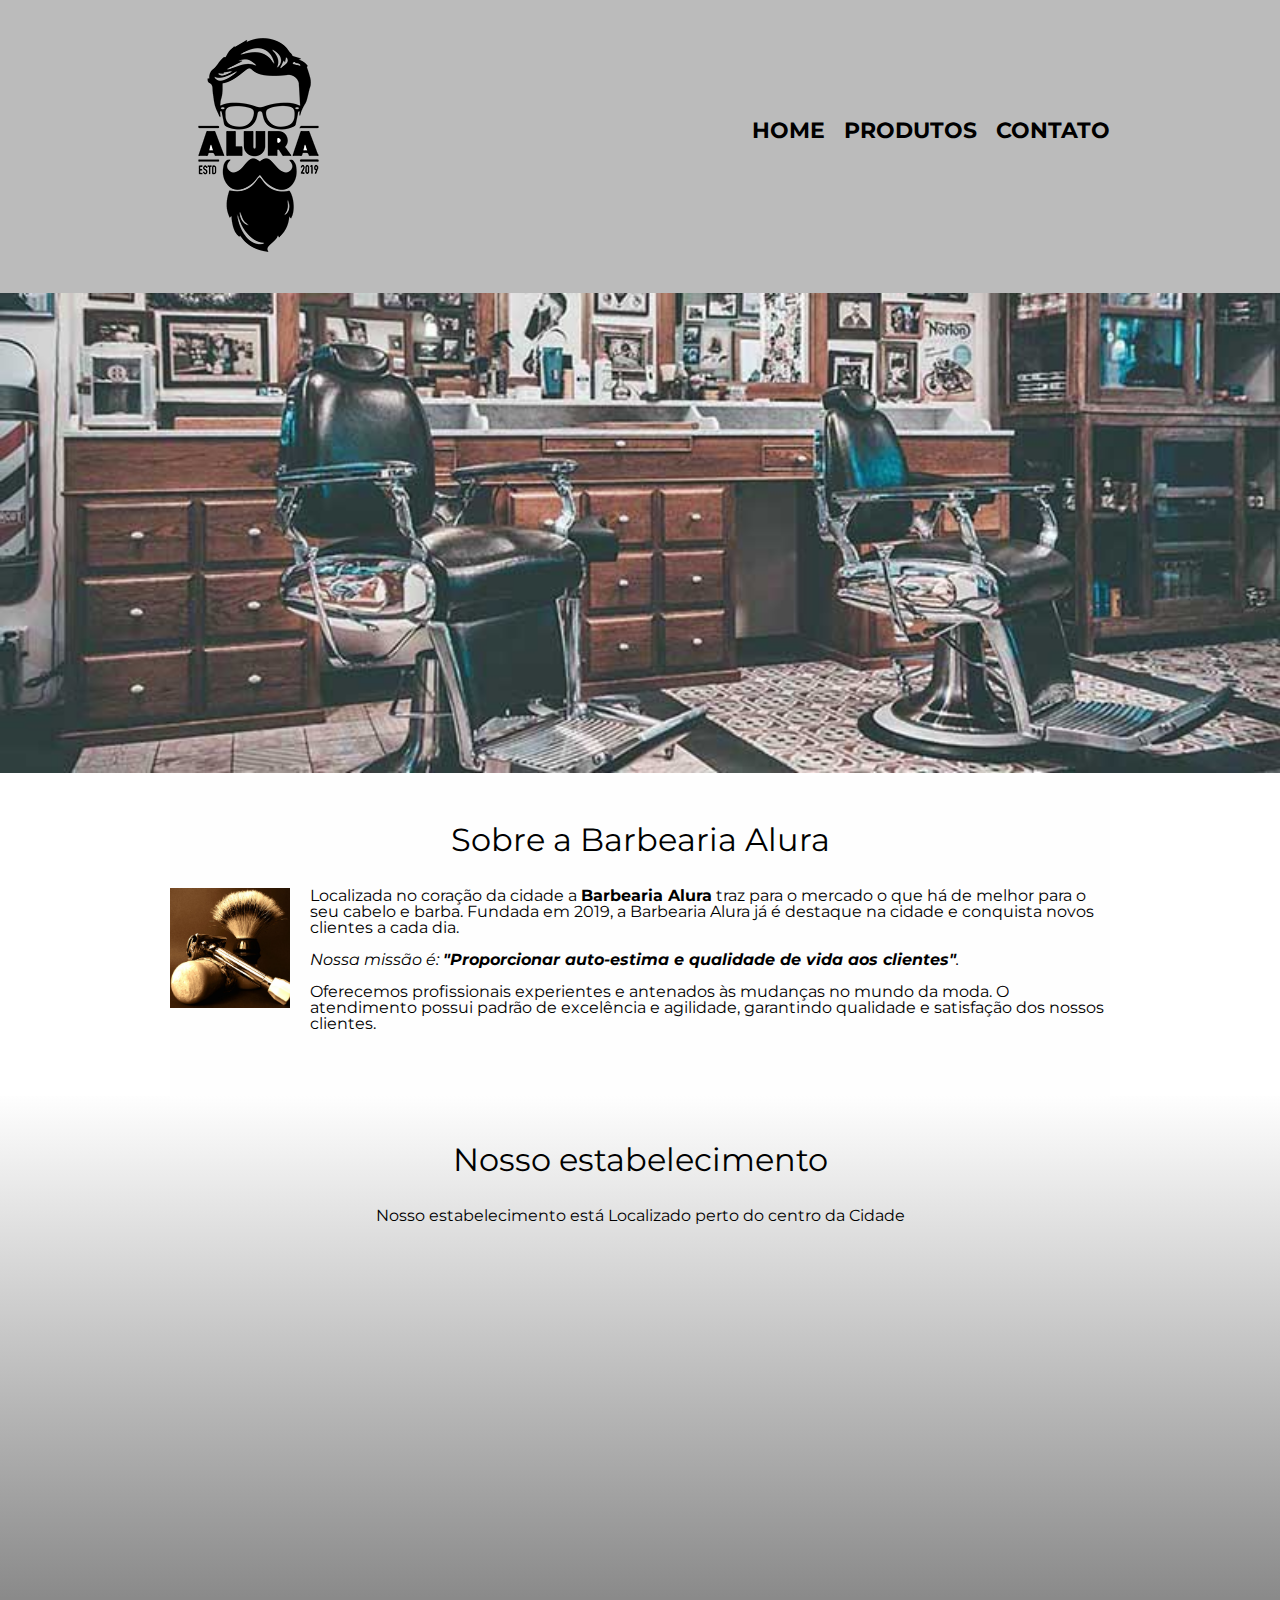
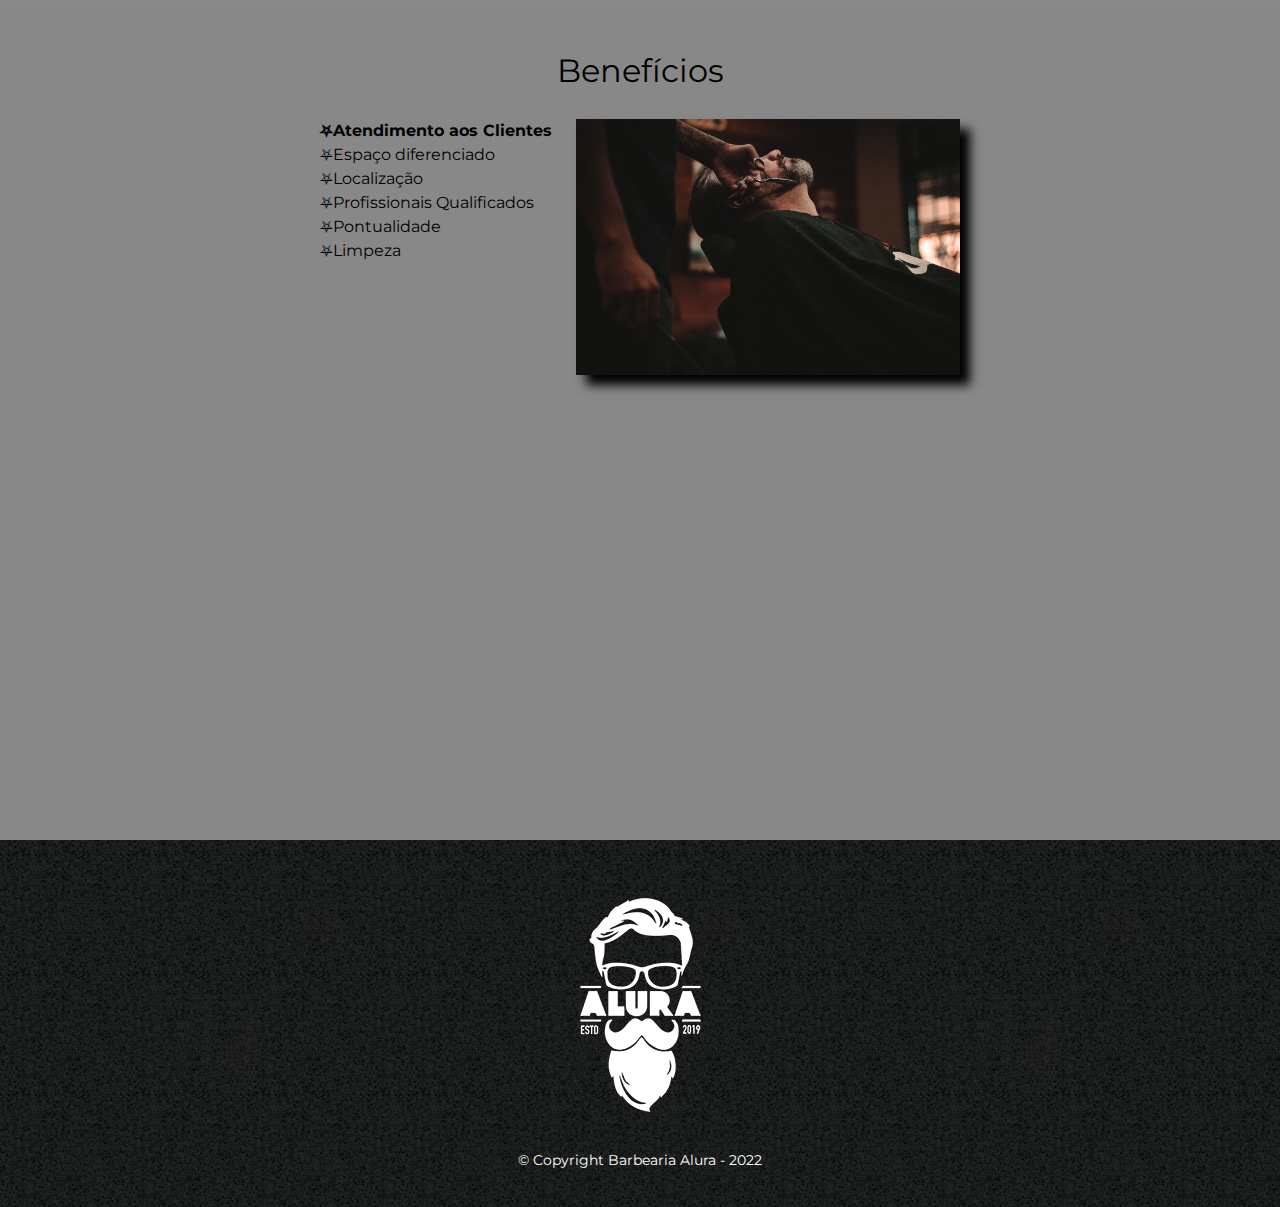
<file: index.html>
<!DOCTYPE html>
<html lang="pt-br">
	<head>
		<meta charset="UTF-8">
		<meta name="viewport" content="width=device-width">
		<title>Barbearia Alura</title>
		<link rel="stylesheet" href="reset.css">
		<link rel="stylesheet" href="style.css">
		<link rel="preconnect" href="https://fonts.googleapis.com">
<link rel="preconnect" href="https://fonts.gstatic.com" crossorigin>
<link href="https://fonts.googleapis.com/css2?family=Montserrat&display=swap" rel="stylesheet">
	</head>

	<body>
		<header>
			<div class="caixa">
				<h1><img src="logo.png"></h1>
				<nav>
					<ul>
						<li><a href="index.html">Home</a></li>
						<li><a href="produtos.html">Produtos</a></li>
						<li><a href="contato.html">Contato</a></li>

					</ul>
				</nav>
			</div>
		</header>

		<img class="banner" src="banner.jpg">
		<main>

		<section class="principal">

      		<h2 class="titulo-principal">Sobre a Barbearia Alura</h2>

      		<img class="utensilios" src="utensilios.jpg" alt="utensilios de barbearia">
	 
			<p>Localizada no coração da cidade a <strong>Barbearia Alura</strong> traz para o mercado o que há de melhor para o seu cabelo e barba. Fundada em 2019, a Barbearia Alura já é destaque na cidade e conquista novos clientes a cada dia.</p>

			<p id="missao"><em>Nossa missão é: <strong>"Proporcionar auto-estima e qualidade de vida aos clientes"</strong>.</em></p>

			<p>Oferecemos profissionais experientes e antenados às mudanças no mundo da moda. O atendimento possui padrão de excelência e agilidade, garantindo qualidade e satisfação dos nossos clientes.</p>
		</section>

		<section class="mapa">
			<h3 class="titulo-principal">Nosso estabelecimento</h3>
			<p>Nosso estabelecimento está Localizado perto do centro da Cidade</p>

			<div class="mapa-conteudo">
			<iframe src="https://www.google.com/maps/embed?pb=!1m18!1m12!1m3!1d959.7619342548655!2d-48.114262170836895!3d-15.801436708889229!2m3!1f0!2f0!3f0!3m2!1i1024!2i768!4f13.1!3m3!1m2!1s0x0%3A0x3bf67cfc347c80a8!2zMTXCsDQ4JzA1LjIiUyA0OMKwMDYnNDkuNCJX!5e0!3m2!1spt-BR!2sbr!4v1661357896509!5m2!1spt-BR!2sbr" width="100%" height="300" style="border:0;" allowfullscreen="" loading="lazy" referrerpolicy="no-referrer-when-downgrade"></iframe>

			</div>

		</section>

		<section class="beneficios">
			<h3 class="titulo-principal">Benefícios</h3>

			<div class="conteudo-beneficios">
				<ul class="lista-beneficios">
					<li class="itens">Atendimento aos Clientes</li>
					<li class="itens">Espaço diferenciado</li>
					<li class="itens">Localização</li>
					<li class="itens">Profissionais Qualificados</li>
					<li class="itens">Pontualidade</li>
					<li class="itens">Limpeza</li>
				</ul><img src="beneficios.jpg" class="imagem-beneficios">

			</div>

			<div class="video">
			<iframe width="100% " height="315" src="https://www.youtube.com/embed/wcVVXUV0YUY" frameborder="0" allow="accelerometer; autoplay; encrypted-media; gyroscope; picture-in-picture" allowfullscreen>
			</iframe>
			</div>
		</section>

		</main>
		<footer>
			<img src="logo-branco.png">
			<p class="Copyright">&copy; Copyright Barbearia Alura - 2022</p>
		</footer>

	</body>
</html>
</file>
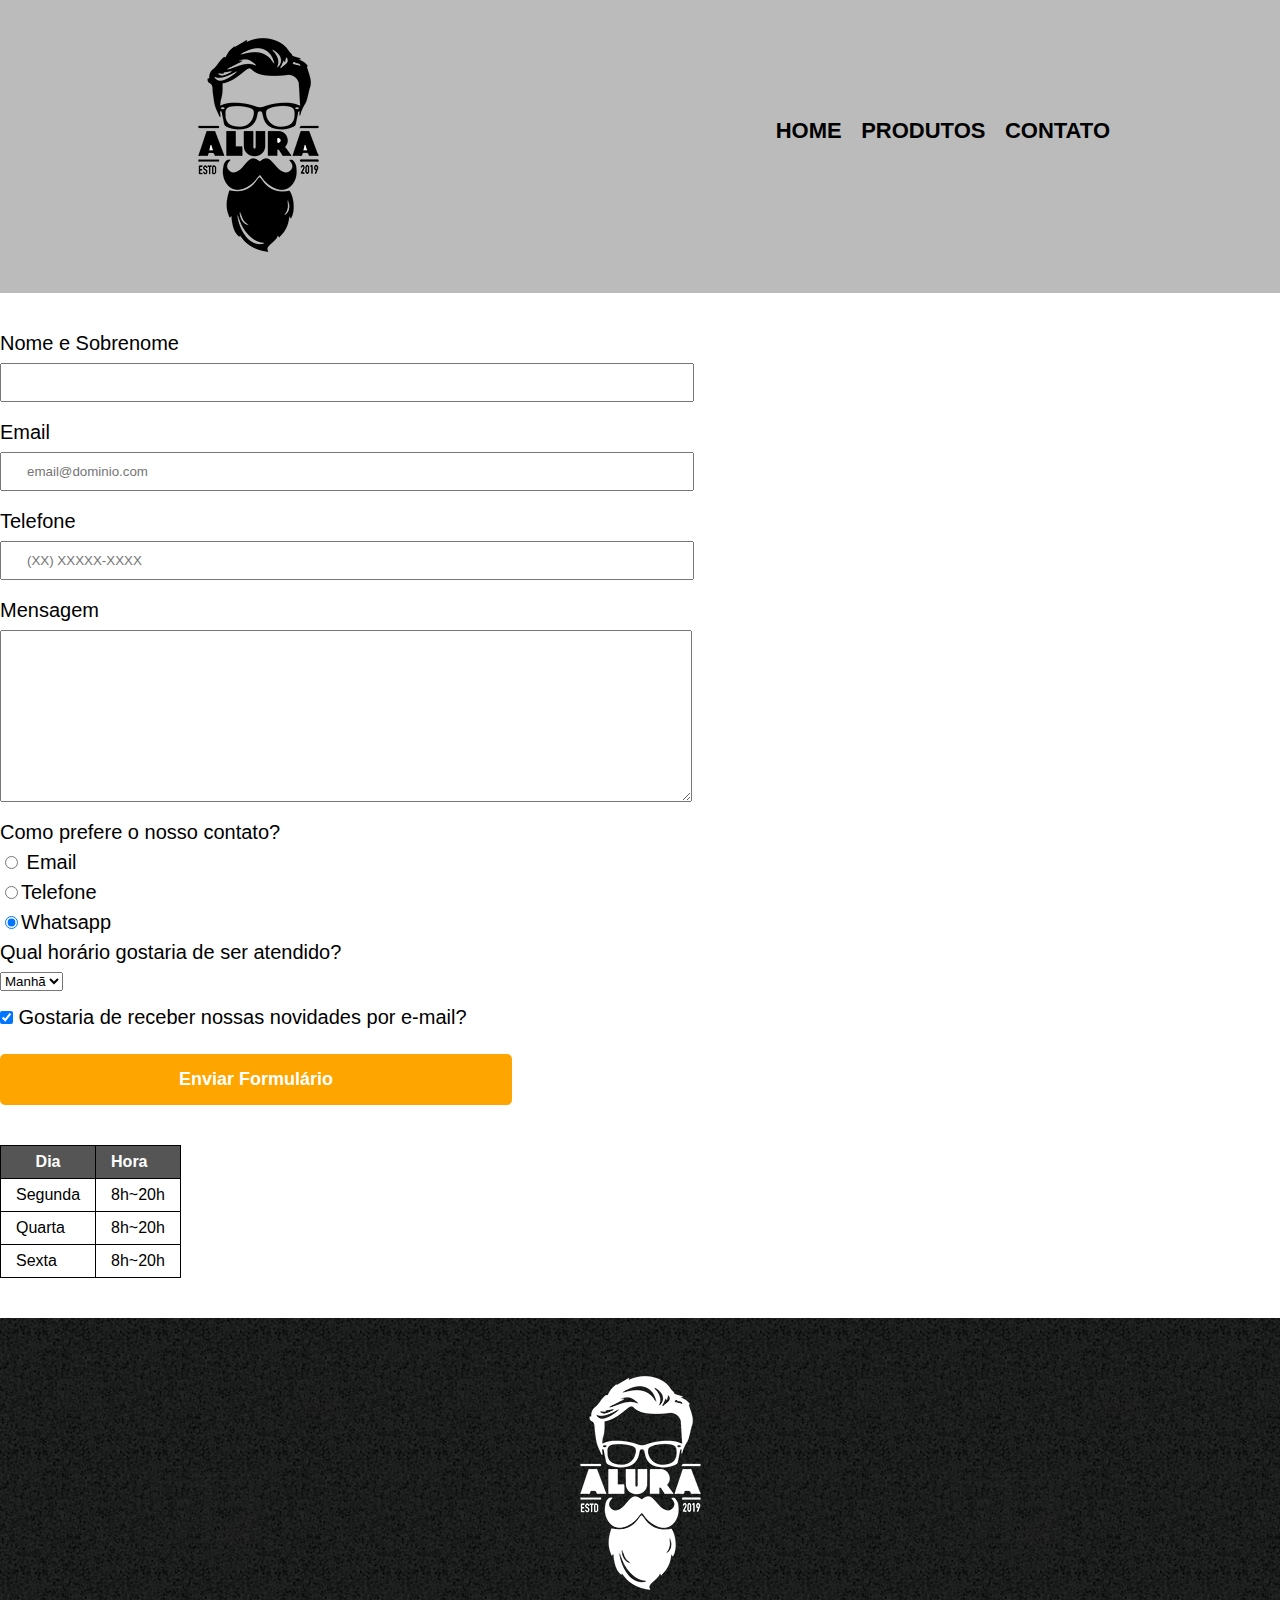
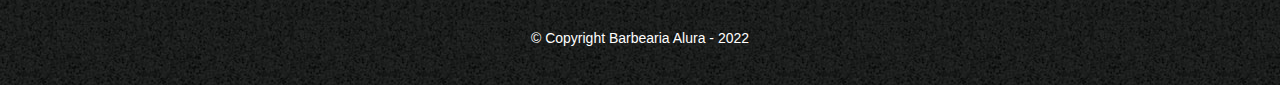
<file: contato.html>
<!DOCTYPE html>
<html>
	<head>
		<meta charset="utf-8">
		<title>Contato - Barbearia Alura</title>

		<link rel="stylesheet" href="reset.css">
		<link rel="stylesheet" href="style.css">
	</head>
	<body>
		<header>
			<div class="caixa">
				<h1><img src="logo.png" alt="Logo da Barbearia Alura"></h1>
				<nav>
					<ul>
						<li><a href="index.html">Home</a></li>
						<li><a href="produtos.html">Produtos</a></li>
						<li><a href="contato.html">Contato</a></li>

					</ul>
				</nav>
			</div>
		</header>
			<main>
				<form>
					<label for="nomeesobrenome">Nome e Sobrenome</label>
					<input type="text" id="nomeesobrenome" class="input-padrao" required>

					<label for="email">Email</label>
					<input type="email" id="email" class="input-padrao" required placeholder="email@dominio.com">

					<label for="telefone">Telefone</label>
					<input type="tel" id="telefone" class="input-padrao" required placeholder="(XX) XXXXX-XXXX">

					<label for="mensagem">Mensagem</label>
					<textarea cols="70" rows="10" id="mensagem" class="input-padrao" required></textarea> 

						<fieldset>
							<legend>Como prefere o nosso contato?</legend>
							<label for="radio-email"><input type="radio" name="contato" value="email" id="radio-email"> Email</label>
							

							<label for="radio-telefone"><input type="radio" name="contato" value="telefone" id="radio-telefone">Telefone</label>
							

							<label for="radio-whatsapp"><input type="radio" name="contato" value="Whatsapp" id="radio-whatsapp" checked>Whatsapp</label>
							
						</fieldset>

						<fieldset>
							<legend>Qual horário gostaria de ser atendido?</legend>

							<select>
								<option>Manhã</option>
								<option>Tarde</option>
								<option>Noite</option>
							</select>
						</fieldset>
					<label><input class="checkbox" type="checkbox" checked> Gostaria de receber nossas novidades por e-mail?</label>

					<input type="submit" value="Enviar Formulário" class="enviar">
				</form>
					<table>
						<thead>
							<th>Dia</th>
							<td>Hora</td>
						</tr>
						<tbody>
							<tr>
								<td>Segunda</td>
								<td>8h~20h</td>
							</tr>
							<tr>
								<td>Quarta</td>
								<td>8h~20h</td>
							</tr>
							<tr>
								<td>Sexta</td>
								<td>8h~20h</td>
							</tr>
						</tbody>
					</table>
			</main>
				<footer>
				<img src="logo-branco.png" alt="Logo da Barbearia Alura">
				<p class="Copyright">&copy; Copyright Barbearia Alura - 2022</p>
				</footer>

	</body>
</html>
</file>
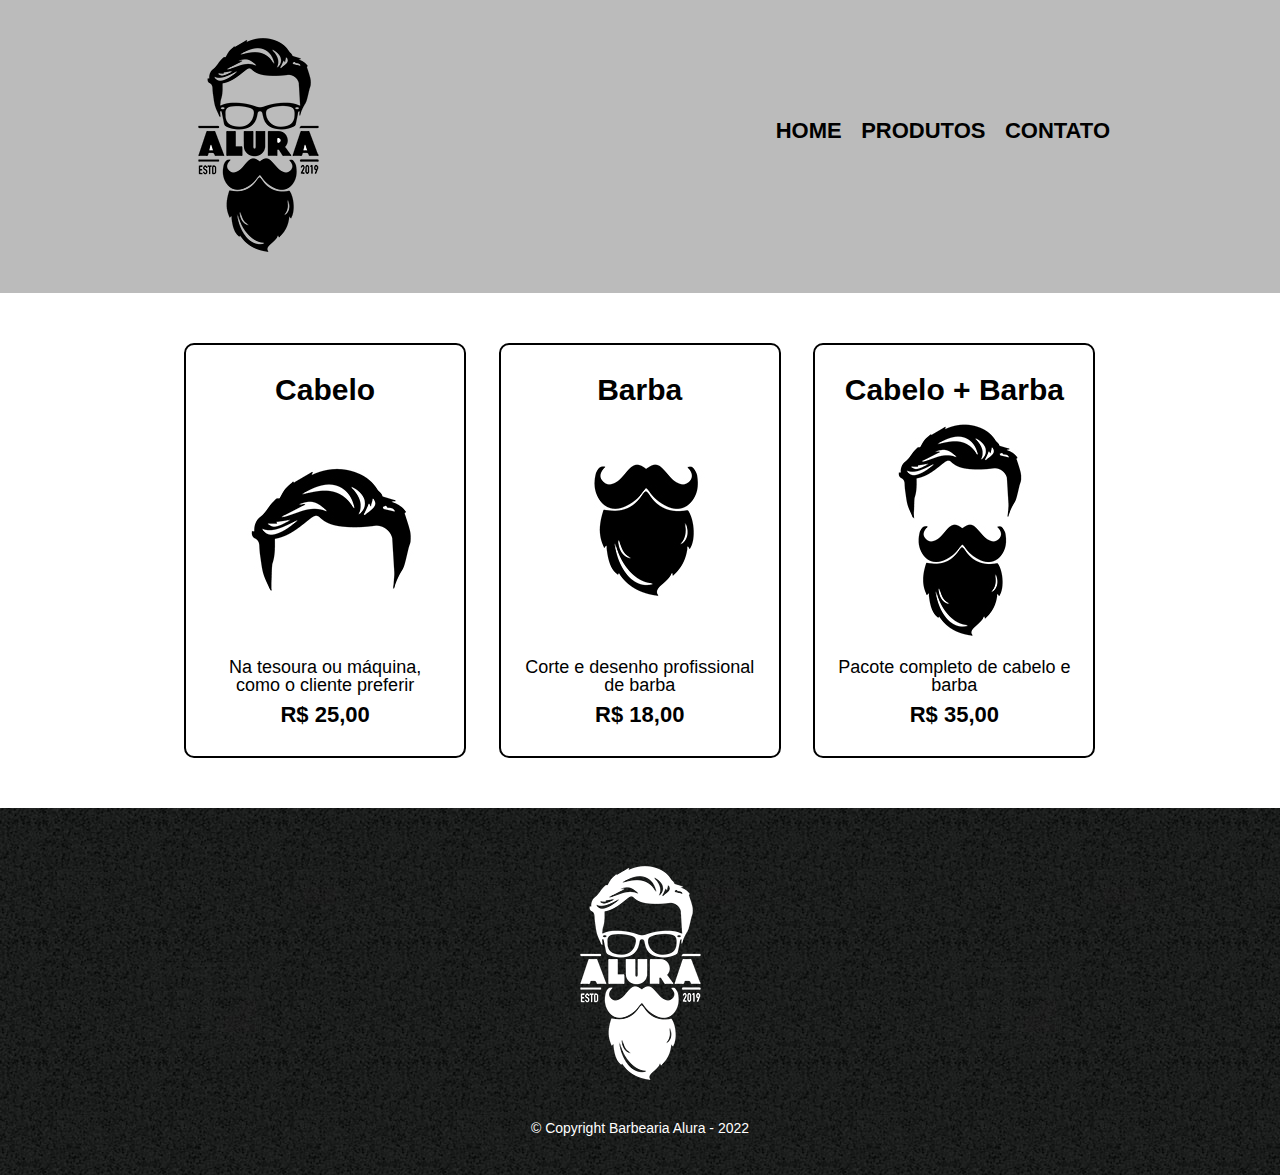
<file: produto.html>
<!DOCTYPE html>
<html>
	<head>
		<meta charset="utf-8">
		<title>Produtos - Barbearia Alura</title>

		<link rel="stylesheet" href="reset.css">
		<link rel="stylesheet" href="style.css">
	</head>
	<body>
		<header>
			<div class="caixa">
				<h1><img src="logo.png"></h1>
				<nav>
					<ul>
						<li><a href="index.html">Home</a></li>
						<li><a href="produtos.html">Produtos</a></li>
						<li><a href="contato.html">Contato</a></li>

					</ul>
				</nav>
			</div>
		</header>

		<main>
			<ul class="produtos">
				<li>
					<h2>Cabelo</h2>
					<img src="cabelo.jpg">
					<p class="produto-descricao">Na tesoura ou máquina, como o cliente preferir</p>
					<p class="produto-preco">R$ 25,00</p>
				</li>

				<li>
					<h2>Barba</h2>
					<img src="barba.jpg">
					<p class="produto-descricao">Corte e desenho profissional de barba</p>
					<p class="produto-preco">R$ 18,00</p>
				</li>

				<li>
					<h2>Cabelo + Barba</h2>
					<img src="cabelo+barba.jpg">
					<p class="produto-descricao">Pacote completo  de cabelo e barba</p>
					<p class="produto-preco">R$ 35,00</p>

				</li>
			</ul>
		</main>

		<footer>
			<img src="logo-branco.png">
			<p class="Copyright">&copy; Copyright Barbearia Alura - 2022</p>
		</footer>

	</body>
</html>
</file>
<file: style.css>
body {
	font-family: 'Montserrat', sans-serif;
}

header {
	background: #bbbbbb;
	padding: 20px 0;
}

.caixa {
	width: 940px;
	position: relative;
	margin: 0 auto;
}

nav {
	position: absolute;
	top: 100px;
	right: 0;
}

nav li {
	display: inline;
	margin: 0 0 0 15px;
}

nav a {
	text-transform: uppercase;
	color: #000000;
	font-weight: bold;
	font-size: 22px;
	text-decoration: none;
}

nav a:hover {
	color:red;
	text-decoration: underline;
}

.produtos {
	width: 940px;
	margin: 0 auto;
	padding: 50px 0;

}

.produtos li {
	display: inline-block;
	text-align: center;
	width: 30%;
	vertical-align: top;
	margin: 0 1.5%;
	padding: 30px  20px;
	box-sizing: border-box;
	border: 2px solid #000000;
	border-radius: 10px;

}

.produtos li:hover {
    border-color: red;

}

.produtos li:active {
	border-color: #00cc13; 
}

.produtos li:hover h2 {
    font-size: 34px;

}

.produtos h2 {
	font-size: 30px;
	font-weight: bold;
}

.produto-descricao {
	font-size: 18px;
}

.produto-preco {
	font-size: 22px;
	font-weight: bold;
	margin-top: 10px;
}

footer {
	text-align: center;
	background: url("bg.jpg");
	padding: 40px 0 ;
}
.Copyright {
	color: #FFFFFF;
	font-size: 14px;
	margin: 20px 0 0;
}

main {
	
}
form {
	margin: 40px 0;
}
form label, form legend {
	display: block;
	font-size: 20px;
	margin: 0 0 10px;
}
.input-padrao {
	display: block;
	margin: 0 0 20px;
	padding: 10px 25px;
	width: 50%;

}
.checkbox {
	margin: 20px 0;
}

.enviar {
	width: 40%;
	padding: 15px 0;
	font-size: 18px;
	font-weight: bold;
	color: white;
	background: orange;
	border:none;
	border-radius: 5px;
	cursor: pointer;
	transition: 0.2s
}
.enviar:hover {
	background: red;
	transform: scale(1.2) ;
}

table {
	margin: 20px 0 40px;
}

thead {
	background: #555555;
	color: white;
	font-weight: bold;
}

td, th {
	border:1px solid #000000;
	padding: 8px 15px;
}

/* css da página inicial */

.banner {
	width: 100%;
}

.titulo-principal {
	text-align: center;
	font-size: 2em;
	margin: 0 0 1em;
	clear: left;

}

.mapa-conteudo {
	width: 940px;
	margin: 0 auto;
}

.principal {
	padding: 3em 0;
	background: #FEFEFE;
	width: 940px;
	margin: 0 auto;
}

.principal p {
	margin: 0 0 1em;

}

.principal strong {
	font-weight: bold;
}

.principal em {
	font-style: italic;
}

.utensilios {
	width: 120px;
	float: left;
	margin: 0 20px 20px 0;
}

.mapa {
	padding: 3em 0;
	background: linear-gradient(#FEFEFE, #888888);
}

.mapa p {
	margin: 0 0 2em;
	text-align: center;
}

.beneficios {
	padding: 3em 0;
	background: #888888;

}

.conteudo-beneficios {
	width: 640px;
	margin: 0 auto;
}

.lista-beneficios {
	width: 40%;
	display: inline-block;
	vertical-align: top;

}

.itens {
	line-height: 1.5;
}

.itens:first-child {
	font-weight: bold;
}

.itens:before {
 content: "⛧";
}

.imagem-beneficios {
	width: 60%;
	opacity: 1;
    transition: 400ms;
    box-shadow: 10px 10px 10px 0 #000000;
}

.video {
	width: 560px;
	margin: 3em auto;
}

@media screen and (max-width: 480px) { 
    .caixa, .principal, .conteudo-beneficios, .mapa-conteudo, .video {
        width: auto;
}

h1 {
    text-align: center;
}

nav {
    position:static;
}

.lista-beneficios, imagem-beneficios {
    width: 100%
}
</file>
